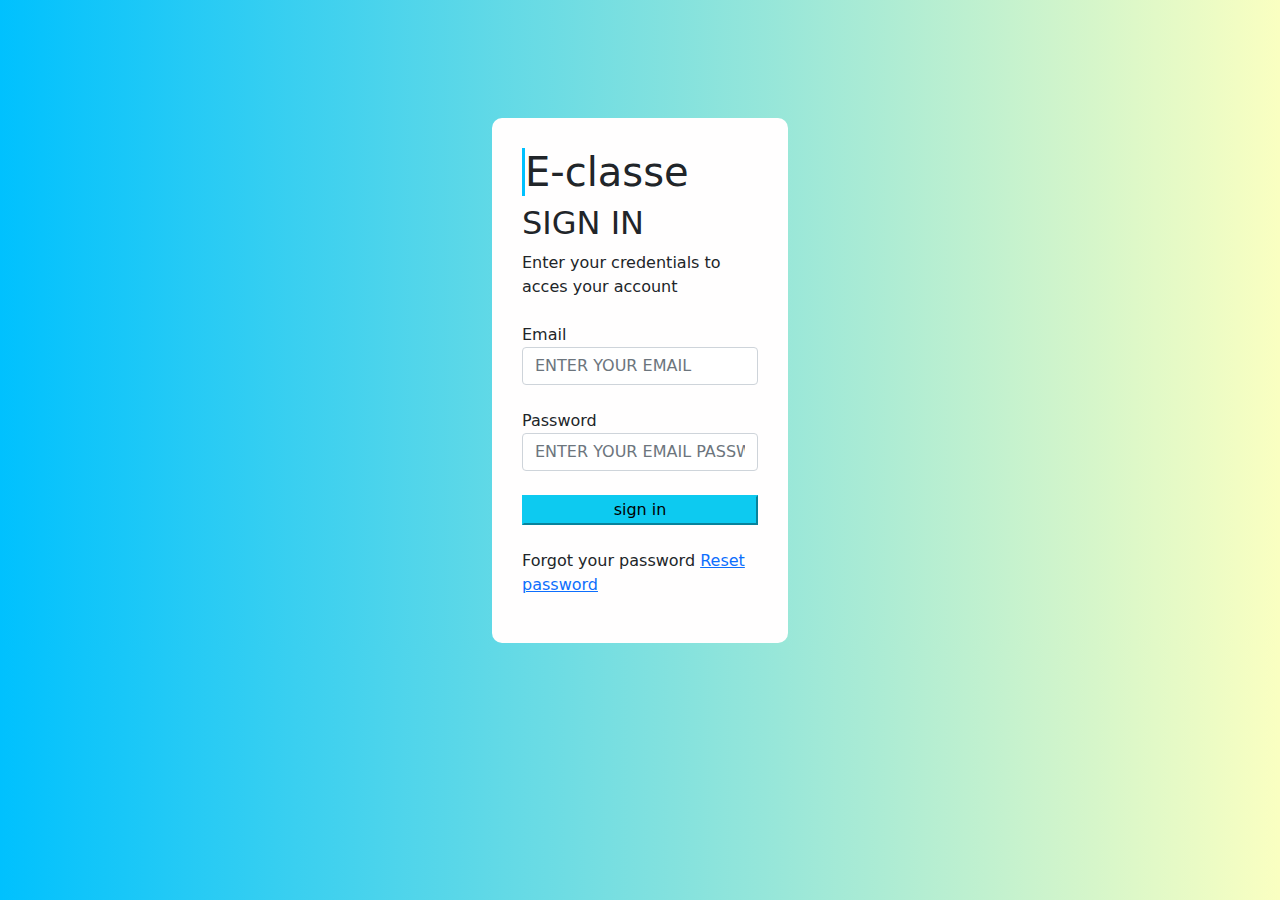
<file: index.html>
<!DOCTYPE html>
<html lang="en">
<head>
    <meta charset="UTF-8">
    <meta http-equiv="X-UA-Compatible" content="IE=edge">
    <meta name="viewport" content="width=device-width, initial-scale=1.0">
    <title>login</title>
    <link href="css/bootstrap.min.css" rel="stylesheet" >
    <link rel="stylesheet" href="css/style.css">

</head>
<body >
    <main>
        <div  class="container-fluid">
         <div class="row justify-content-center ">
             <div class="col-12 col-sm-12 col-md-6 col-lg-3">
                    <form class="from-container">
                        <div class="form-group"> 
                                    
                            <div class="mb-4">
                                <h1>E-classe</h1>
                                <div  class="justify-content-centre">
                                    <h2 >SIGN IN</h2>
                                    <p>Enter your credentials to acces your account</p>
                                </div>
                            </div>    
                            <div class="mb-4">
                                <label>Email </label>
                                <input type="email" class="form-control" placeholder="ENTER YOUR EMAIL" >
                            
                            </div>
                                <div class="mb-4">
                                <label>Password</label>
                                <input type="password" class="form-control" placeholder="ENTER YOUR EMAIL PASSWORD">
                            </div>
                            <div class="mb-4">
                                <button  type="button" onclick="window.location.href='liste.html'" class="btn-info  " style=" width: 100%;" >
                                    sign in
                                </button>
                            
                            </div>
                            <div class="mb-3">
                                <label>Forgot your password <a href="#"> Reset password</a></label>

                            </div>                               
                        </div>
                    </form>     
              </div>
          </div>     
            
        </div>
    </main>
 </body>
</html>
</file>
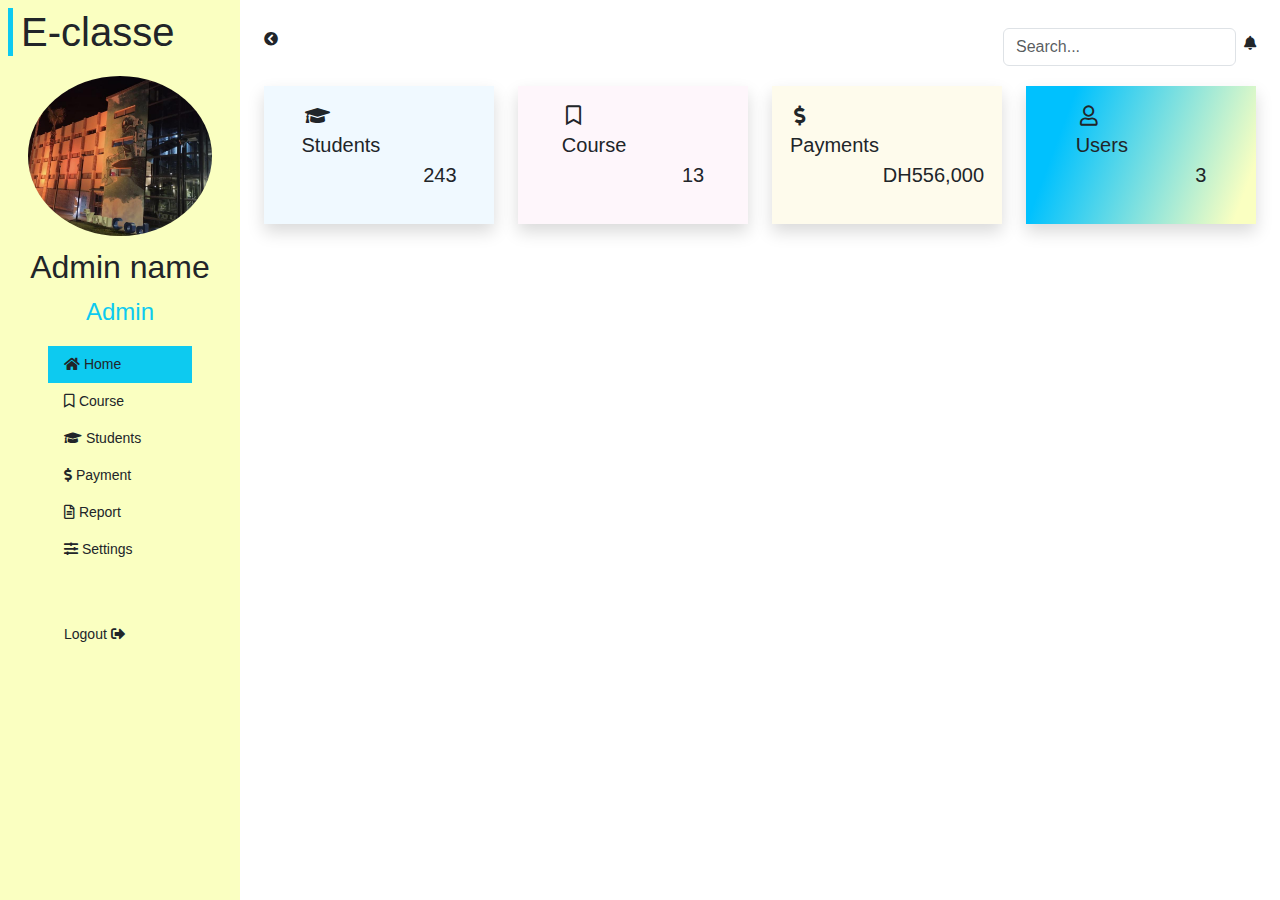
<file: liste.html>
<!DOCTYPE html>
<html lang="en">

<head>
    <meta charset="UTF-8" />
    <meta name="viewport" content="width=device-width, initial-scale=1.0" />
    <link href="https://cdn.jsdelivr.net/npm/bootstrap@5.0.0-beta3/dist/css/bootstrap.min.css" rel="stylesheet" />
    <link rel="stylesheet" href="https://cdnjs.cloudflare.com/ajax/libs/font-awesome/5.15.3/css/all.min.css" />
    <link rel="stylesheet" href="css/dashboord.css" >
    <title>home</title>
</head>


<body>
   <main>
    <div class="d-flex bg-white" id="dashboard">
        
                <div class="bg" id="sidebar-dashboard">
                
        <div class="m-2 dark-text fs-4 fw-bold border-start border-5 border-info px-2">
            <h1> E-classe </h1>
        </div>
        <div class="list-group ">
            <img src="img/profile.jpg" alt="profile picture"
                class=" profile img-fluid rounded-circle mx-auto d-block my-2 p-1" style="width:80% ; ">
            <div class="text-center ">
                <h2> Admin name </h2>
                <span class=" text-info fs-4">Admin</span>
            </div>

            
            <a href="liste.html" class="list-group-item mx-5 border-0  bg-info mt-3 ">
                <i class="fas fa-home"></i> Home</a>
            <a href="#" class="list-group-item mx-5 border-0 bg-transparent ">
                <i class="far fa-bookmark"></i> Course </a>
            <a href="student.html" class="list-group-item mx-5 border-0 bg-transparent rounded-3  ">
                <i class="fas fa-graduation-cap"></i> Students</a>
            <a href="payement.html" class="list-group-item mx-5 border-0 bg-transparent ">
                <i class="fas fa-dollar-sign "></i> Payment </a>
            <a href="#" class="list-group-item mx-5 border-0 bg-transparent ">
                <i class="far fa-file-alt"></i> Report </a>
            <a href="#" class="list-group-item mx-5 border-0 bg-transparent ">
                <i class="fas fa-sliders-h"></i> Settings</a>
            <a href="index.html" class="list-group-item mx-5 border-0 bg-transparent  mt-5 mb-2 ">
                Logout <i class="fas fa-sign-out-alt"></i> </a>
            </div>

        </div>
      

       
        <div class ="bg-white" id="page-content-dashboard">
            <div class=" py-2">   
                <nav class="navbar navbar-expand-lg navbar-light  py-1 px-4">
                    <div class="d-flex align-items-center">
                        <i class="fas fa-chevron-circle-left me-3" id="menu-toggle"></i>
                    </div>
                    <button class="navbar-toggler" type="button" data-bs-toggle="collapse" data-bs-target="#navbarToggler"
                        aria-controls="navbarToggler" aria-expanded="false" aria-label="Toggle navigation">
                        <span class="navbar-toggler-icon"></span>
      
                    </button>
                    <div class="collapse navbar-collapse" id="navbarToggler">
                        <div class="navbar-nav ms-auto">
                            <div class="nav-item dropdown">
                                <form class="d-flex  justify-content-end mt-3 ">
                                    <input class="form-control me-2 " type="search" placeholder="Search..."
                                        aria-label="Search">
                                    <i class="fas fa-bell  mt-2 ml-2"></i>
                                </form>
                            </div>
                        </div>
                    </div>
                </nav>
            </div>
            <div class="container-fluid px-4">
                <div class="row my-2 d-flex justify-content-center">
                    <div class="col-lg-3 col-md-5 mb-4 ">
                        <div class="p-3 shadow d-flex justify-content-around align-items-center  " style="background: #F0F9FF;">
                            <div>
                                <i class="fas fa-graduation-cap fs-5  p-1"></i>

                                <p class="fs-5 mb-5 Secondary-text">Students</p>
                            </div>
                            <h3 class="fs-5 mt-5">243</h3>
                        </div>
                    </div>

                    <div class="col-lg-3  col-md-5  mb-4 ">
                        <div class="p-3  shadow d-flex justify-content-around align-items-center" style="background: #FEF6FB;">
                            <div>
                                <i class="far fa-bookmark fs-5 p-1"></i>

                                <p class="fs-5 mb-5 Secondary-text">Course</p>
                            </div>
                            <h3 class="fs-5 mt-5">13</h3>
                        </div>
                    </div>

                    <div class=" col-lg-3  col-md-5  mb-4" >
                        <div class="p-3  shadow d-flex justify-content-around align-items-center" style="background: #FEFBEC;">
                            <div>
                                <i class="fas fa-dollar-sign fs-5  p-1"></i>

                                <p class="fs-5 mb-5 Secondary-text">Payments</p>
                            </div>
                            <h3 class="fs-5 mt-5">DH556,000</h3>
                        </div>
                    </div>

                    <div class="col-lg-3 col-md-5  mb-4">
                        <div class="p-3  shadow d-flex justify-content-around align-items-center" style="background: linear-gradient(110.42deg, #00C1FE 18.27%, #FAFFC1 91.84%)">
                            <div>
                                <i class="far fa-user fs-5  p-1"></i>

                                <p class="fs-5 mb-5 ">Users</p>
                            </div>
                            <h3 class="fs-5 mt-5">3</h3>
                        </div>
                    </div>
                </div>


            </div>
      
        </div>
     
    </div>

 

    <script src="https://cdn.jsdelivr.net/npm/bootstrap@5.0.0-beta3/dist/js/bootstrap.bundle.min.js"></script>
    <script>
        var el = document.getElementById("dashboard");
        var toggleButton = document.getElementById("menu-toggle");

        toggleButton.onclick = function () {
            el.classList.toggle("toggled");
        };
    </script>
  </main>   
</body>

</html>
</file>
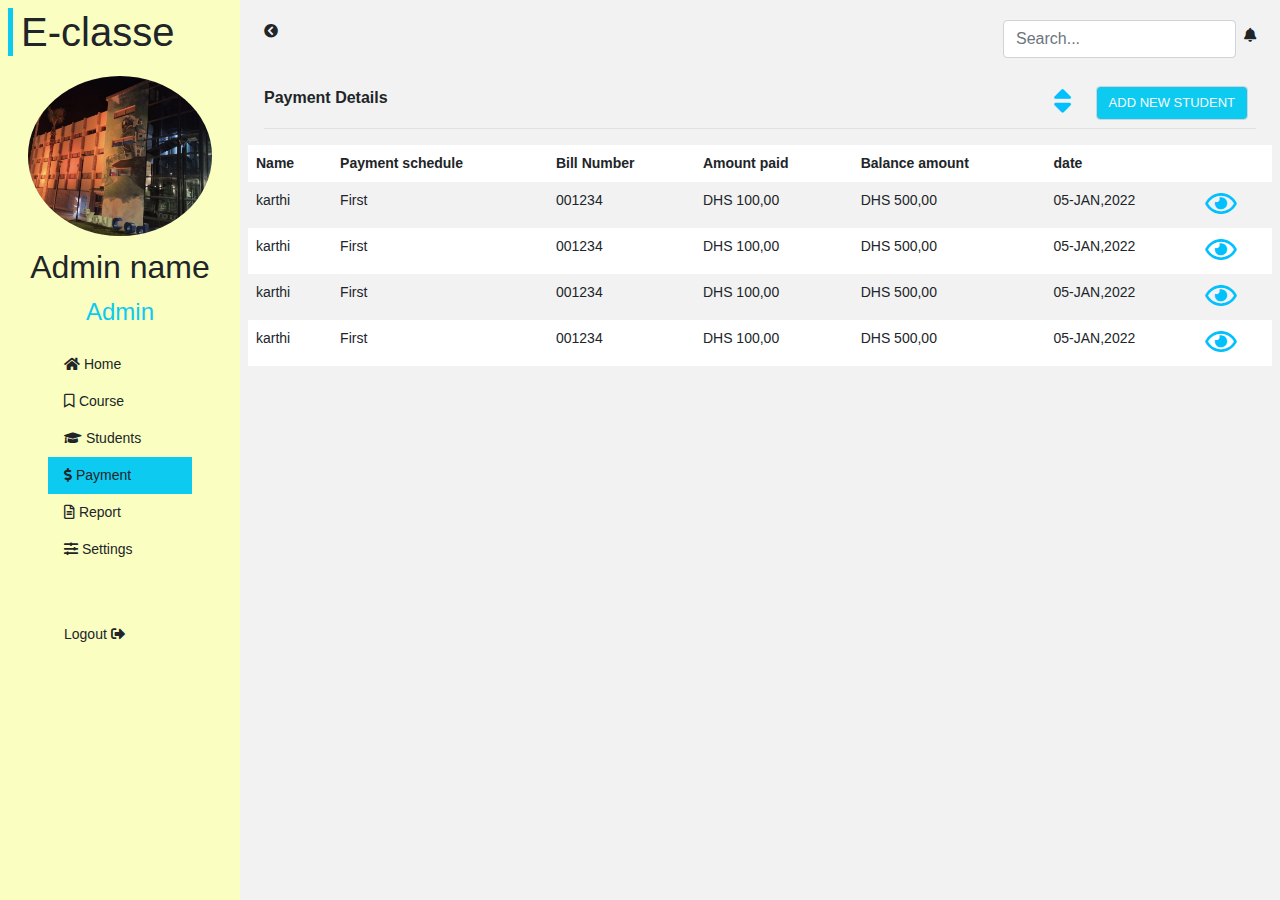
<file: payement.html>
<!DOCTYPE html>
<html lang="fr">
<head>
    <meta charset="UTF-8">
    <meta http-equiv="X-UA-Compatible" content="IE=edge">
    <meta name="viewport" content="width=device-width, initial-scale=1.0">
    <title>pay</title>
    <link href="css/bootstrap.min.css" rel="stylesheet" >
    <link  href="css/dashboord.css" rel="stylesheet">
    <link rel="stylesheet" href="https://cdnjs.cloudflare.com/ajax/libs/font-awesome/5.15.3/css/all.min.css" />



</head>

    <body class="row">
     
    <main>
        <div class="d-flex" id="dashboard">
        <div class="bg" id="sidebar-dashboard">
          
              
            <div class="m-2 dark-text fs-4 fw-bold border-start border-5 border-info px-2">
              <h1> E-classe </h1>
           </div>
            <div class="list-group ">
              <img src="img/profile.jpg" alt="profile picture"
                  class=" profile img-fluid rounded-circle mx-auto d-block my-2 p-1" style="width:80% ;">
              <div class="text-center ">
                  <h2> Admin name </h2>
                  <span class=" text-info fs-4">Admin</span>
              </div>
              
                <a href="liste.html" class="list-group-item mx-5 border-0  bg-transparent mt-3">
                    <i class="fas fa-home"></i> Home</a>
                <a href="#" class="list-group-item mx-5 border-0 bg-transparent ">
                    <i class="far fa-bookmark"></i> Course </a>
                <a href="student.html" class="list-group-item mx-5 border-0 bg-transparent rounded-3">
                    <i class="fas fa-graduation-cap"></i> Students</a>
                <a href="payement.html" class="list-group-item mx-5 border-0 bg-info ">
                    <i class="fas fa-dollar-sign "></i> Payment </a>
                <a href="#" class="list-group-item mx-5 border-0 bg-transparent ">
                    <i class="far fa-file-alt"></i> Report </a>
                <a href="#" class="list-group-item mx-5 border-0 bg-transparent ">
                    <i class="fas fa-sliders-h"></i> Settings</a>
                <a href="index.html" class="list-group-item mx-5 border-0 bg-transparent  mt-5 mb-2 ">
                    Logout <i class="fas fa-sign-out-alt"></i> </a>
              </div>
    
        
            
        </div>

      

        <div id="page-content-dashboard">
          
          <div class="py-0">
            <nav class="navbar navbar-expand-lg navbar-light  py-1 px-4">
              <div class="d-flex align-items-center">
                  <i class="fas fa-chevron-circle-left  me-3" id="menu-toggle"></i>
              </div>
              <button class="navbar-toggler" type="button" data-bs-toggle="collapse" data-bs-target="#navbarToggler"
                  aria-controls="navbarToggler" aria-expanded="false" aria-label="Toggle navigation">
                  <span class="navbar-toggler-icon"></span>

              </button>
              <div class="collapse navbar-collapse" id="navbarToggler">
                  <div class="navbar-nav ms-auto">
                      <div class="nav-item dropdown">
                          <form class="d-flex  justify-content-end mt-3 ">
                              <input class="form-control me-2 " type="search" placeholder="Search..."
                                  aria-label="Search">
                              <i class="fas fa-bell  mt-2 ml-2"></i>
                          </form>
                      </div>
                  </div>
              </div>
          </nav>
                    
          </div>

            <div class=" px-2 ">
                <div class="p-3 ">
                    <div class="d-flex justify-content-between border-bottom">
                      
                      <span class="fs-6 fw-bold text-dark my-2 ">Payment Details</span>
                
                            
                                <form class="d-flex my-2 ">
                                  <i class="fas fa-sort mx-4 " style="font-size:30px;color:#00C1FE ;" ></i>
                                    <button class="form-control me-2 bg-info text-light " style="font-size: small;">ADD NEW STUDENT </button>
                                  
                                  </form>
                    </div>
                </div>
              <div class=" table-responsive-sm table-responsive-md">
                <table class="table table-striped  table-borderless table-hover bg-white">
                    <thead>
                        <tr class="bg_table text-table">
              
                          <th>Name</th>
                          <th class="text-nowrap">Payment schedule</th>
                          <th class="text-nowrap">Bill Number</th>
                          <th class="text-nowrap"> Amount paid</th>
                          <th class="text-nowrap">Balance amount</th>
                          <th>date</th>
                          <th></th>
          
                        
                        </tr>
                      </thead>
                      <tbody>
                    
                        <tr>
                     
                          <td>karthi</td>
                          <td>First</td>
                          <td>001234</td>
                          <td>DHS 100,00</td>
                          <td>DHS 500,00</td>
                          <td class="text-nowrap">05-JAN,2022</td>
                          <td ><i class="far fa-eye" style="font-size:28px;color:#00C1FE"></i></td>
                         
                        </tr>
                        <tr>
                         
                            <td>karthi</td>
                            <td>First</td>
                            <td>001234</td>
                            <td>DHS 100,00</td>
                            <td>DHS 500,00</td>
                            <td>05-JAN,2022</td>
                            <td  ><i class="far fa-eye" style="font-size:28px;color:#00C1FE"></i></td>
                          </tr>
                          <tr>
                         
                            <td>karthi</td>
                            <td>First</td>
                            <td>001234</td>
                            <td>DHS 100,00</td>
                            <td>DHS 500,00</td>
                            <td>05-JAN,2022</td>
                            <td><i class="far fa-eye" style="font-size:28px;color:#00C1FE"></i></td>
                          </tr>
                          <tr>
                         
                            <td>karthi</td>
                            <td>First</td>
                            <td>001234</td>
                            <td>DHS 100,00</td>
                            <td>DHS 500,00</td>
                            <td>05-JAN,2022</td>
                            <td><i class="far fa-eye" style="font-size:28px;color:#00C1FE"></i></td>
                          </tr>
    
                      


                    </tbody>
                </table>
            </div>
    </div>  
    </div>    
    </div>  
   
      <script src="js/bootstrap.bundle.min.js" ></script>
      <script>
        var el = document.getElementById("dashboard");
        var toggleButton = document.getElementById("menu-toggle");

        toggleButton.onclick = function () {
            el.classList.toggle("toggled");
        };
    </script>
   </main> 
</body>
</html>
</file>
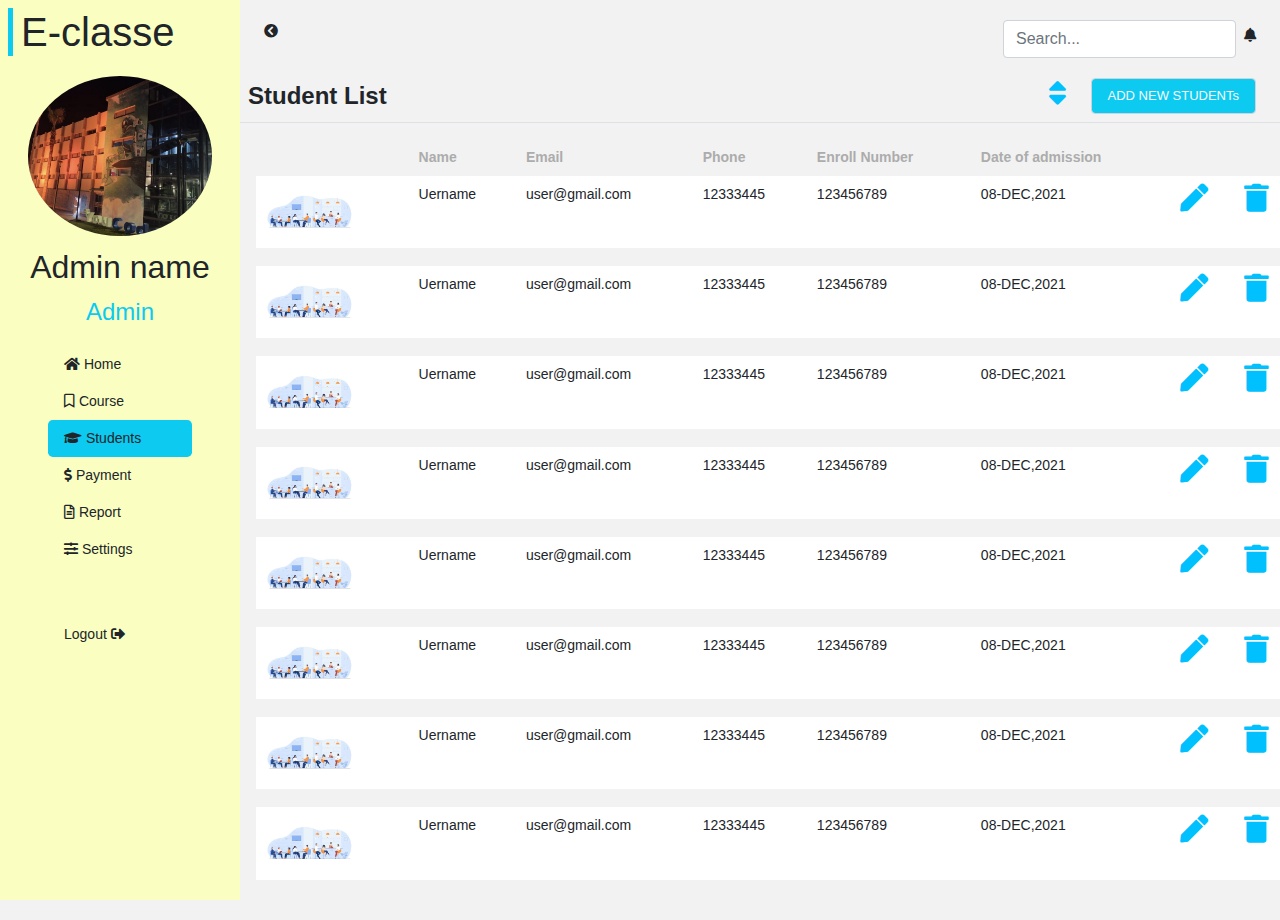
<file: student.html>
<!DOCTYPE html>
<html lang="en">
<head>
    <meta charset="UTF-8">
    <meta http-equiv="X-UA-Compatible" content="IE=edge">
    <meta name="viewport" content="width=device-width, initial-scale=1.0">
    <title>student</title>
    <link href="css/bootstrap.min.css" rel="stylesheet" >

    <link  href="css/dashboord.css" rel="stylesheet">
    <link rel="stylesheet" href="https://cdnjs.cloudflare.com/ajax/libs/font-awesome/5.15.3/css/all.min.css" />



</head>
<body class="row">
  <main>
    <div class="d-flex font-weight-400" id="dashboard">

      <div class="bg" id="sidebar-dashboard">
              
        <div class="m-2 dark-text fs-4 fw-bold border-start border-5 border-info px-2">
          <h1> E-classe </h1>
       </div>
        <div class="list-group ">
          <img src="img/profile.jpg" alt="profile picture"
              class=" profile img-fluid rounded-circle mx-auto d-block my-2 p-1" style="width:80% ;">
          <div class="text-center ">
              <h2> Admin name </h2>
              <span class=" text-info fs-4">Admin</span>
          </div>
          
            <a href="liste.html" class="list-group-item mx-5 border-0  bg-transparent mt-3  ">
                <i class="fas fa-home"></i> Home</a>
            <a href="#" class="list-group-item mx-5 border-0 bg-transparent ">
                <i class="far fa-bookmark"></i> Course </a>
            <a href="student.html" class="list-group-item mx-5 border-0 bg-info rounded-3  ">
                <i class="fas fa-graduation-cap"></i> Students</a>
            <a href="payement.html" class="list-group-item mx-5 border-0 bg-transparent ">
                <i class="fas fa-dollar-sign "></i> Payment </a>
            <a href="#" class="list-group-item mx-5 border-0 bg-transparent ">
                <i class="far fa-file-alt"></i> Report </a>
            <a href="#" class="list-group-item mx-5 border-0 bg-transparent ">
                <i class="fas fa-sliders-h"></i> Settings</a>
            <a href="index.html" class="list-group-item mx-5 border-0 bg-transparent  mt-5 mb-2 ">
                Logout <i class="fas fa-sign-out-alt"></i> </a>
          </div>

    
        </div>
    
     <div id="page-content-dashboard">

    
      <div class=" py-0  ">
      
        <nav class="navbar navbar-expand-lg navbar-light  py-1 px-4">
          <div class="d-flex align-items-center">
              <i class="fas fa-chevron-circle-left  me-3" id="menu-toggle"></i>
          </div>
          <button class="navbar-toggler" type="button" data-bs-toggle="collapse" data-bs-target="#navbarToggler"
              aria-controls="navbarToggler" aria-expanded="false" aria-label="Toggle navigation">
              <span class="navbar-toggler-icon"></span>

          </button>
          <div class="collapse navbar-collapse" id="navbarToggler">
              <div class="navbar-nav ms-auto">
                  <div class="nav-item dropdown">
                      <form class="d-flex  justify-content-end mt-3 ">
                          <input class="form-control me-2 " type="search" placeholder="Search..."
                              aria-label="Search">
                          <i class="fas fa-bell  mt-2 ml-2"></i>
                      </form>
                  </div>
              </div>
          </div>
      </nav>
                
      </div>
        
      <div class=" py-2">
            <div >
             <div class="d-flex justify-content-between border-bottom ">   
              <span class="fs-4 fw-bold text-dark my-2 mx-2">Student List</span>
                <form class="d-flex my-2 px-3 ">
                  <i class="fas fa-sort mx-4 " style="font-size:30px;color:#00C1FE ;" ></i>
                  <button class="form-control me-2 bg-info text-light px-3" style="font-size: small;">ADD NEW STUDENTs</button>
                </form>
                            
              </div>
            </div>
            <div class=" table-responsive-sm table-responsive-md py-3">
              <table class="table bg-white table-borderless table-hover mx-3 ">
                <thead>
                  <tr class="bg_table text-table "  style="background: #e5e5e57e;color: #ACACAC;">
                    <th></th>
                    <th >Name</th>
                    <th >Email</th>
                    <th >Phone</th>
                    <th class="text-nowrap">Enroll Number</th>
                    <th class="text-nowrap">Date of admission</th>
                    <th></th>
                    <th></th>
      
                  </tr>
                </thead>
                <tbody class="fw-400">     
                      <tr >
                      <th><img src="img/86bc08c6e40f8d41ee54bd655ffbc696.jpg" alt="p" style="WIDTH: 10vh;"></th>
                      <td>Uername</td>
                      <td>user@gmail.com</td>
                      <td>12333445</td>
                      <td>123456789</td>
                      <td >08-DEC,2021</td>
                      <td  ><i class="fas fa-pen  " style="font-size:28px;color:#00C1FE ;"></i></td>
                      <td ><i class="fas fa-trash "  style="font-size:28px;color:#00C1FE ;"></i></td>
                    </tr>
                    <tr style="border-top: solid 18px #e5e5e57e;">
                      <th><img src="img/86bc08c6e40f8d41ee54bd655ffbc696.jpg" alt="p" style="WIDTH: 10vh;"></th>
                      <td>Uername</td>
                      <td>user@gmail.com</td>
                      <td>12333445</td>
                      <td>123456789</td>
                      <td>08-DEC,2021</td>
                      <td  ><i class="fas fa-pen  " style="font-size:28px;color:#00C1FE ;"></i></td>
                      <td ><i class="fas fa-trash "  style="font-size:28px;color:#00C1FE ;"></i></td>
                    </tr>
                    <tr style="border-top: solid 18px #e5e5e57e;">
                      <th><img src="img/86bc08c6e40f8d41ee54bd655ffbc696.jpg" alt="p" style="WIDTH: 10vh;"></th>
                      <td>Uername</td>
                      <td>user@gmail.com</td>
                      <td>12333445</td>
                      <td>123456789</td>
                      <td>08-DEC,2021</td>
                      <td  ><i class="fas fa-pen  " style="font-size:28px;color:#00C1FE ;"></i></td>
                      <td ><i class="fas fa-trash "  style="font-size:28px;color:#00C1FE ;"></i></td>
                    </tr>
                    <tr style="border-top: solid 18px #e5e5e57e;">
                      <th><img src="img/86bc08c6e40f8d41ee54bd655ffbc696.jpg" alt="p" style="WIDTH: 10vh;"></th>
                      <td>Uername</td>
                      <td>user@gmail.com</td>
                      <td>12333445</td>
                      <td>123456789</td>
                      <td>08-DEC,2021</td>
                      <td  ><i class="fas fa-pen  " style="font-size:28px;color:#00C1FE ;"></i></td>
                      <td ><i class="fas fa-trash "  style="font-size:28px;color:#00C1FE ;"></i></td>
                    </tr>
                    <tr style="border-top: solid 18px #e5e5e57e;">
                      <th><img src="img/86bc08c6e40f8d41ee54bd655ffbc696.jpg" alt="p" style="WIDTH: 10vh;"></th>
                      <td>Uername</td>
                      <td>user@gmail.com</td>
                      <td>12333445</td>
                      <td>123456789</td>
                      <td>08-DEC,2021</td>
                      <td  ><i class="fas fa-pen  " style="font-size:28px;color:#00C1FE ;"></i></td>
                      <td ><i class="fas fa-trash "  style="font-size:28px;color:#00C1FE ;"></i></td>
                    </tr>
                    <tr style="border-top: solid 18px #e5e5e57e;">
                      <th><img src="img/86bc08c6e40f8d41ee54bd655ffbc696.jpg" alt="p" style="WIDTH: 10vh;"></th>
                      <td>Uername</td>
                      <td>user@gmail.com</td>
                      <td>12333445</td>
                      <td>123456789</td>
                      <td>08-DEC,2021</td>
                      <td  ><i class="fas fa-pen  " style="font-size:28px;color:#00C1FE ;"></i></td>
                      <td ><i class="fas fa-trash "  style="font-size:28px;color:#00C1FE ;"></i></td>
                    </tr>
                    <tr style="border-top: solid 18px #e5e5e57e;">
                      <th><img src="img/86bc08c6e40f8d41ee54bd655ffbc696.jpg" alt="p" style="WIDTH: 10vh;"></th>
                      <td>Uername</td>
                      <td>user@gmail.com</td>
                      <td>12333445</td>
                      <td>123456789</td>
                      <td>08-DEC,2021</td>
                      <td  ><i class="fas fa-pen  " style="font-size:28px;color:#00C1FE ;"></i></td>
                      <td ><i class="fas fa-trash "  style="font-size:28px;color:#00C1FE ;"></i></td>
                    </tr>
                    <tr style="border-top: solid 18px #e5e5e57e;">
                      <th><img src="img/86bc08c6e40f8d41ee54bd655ffbc696.jpg" alt="p" style="WIDTH: 10vh;"></th>
                      <td>Uername</td>
                      <td>user@gmail.com</td>
                      <td>12333445</td>
                      <td>123456789</td>
                      <td>08-DEC,2021</td>
                      <td  ><i class="fas fa-pen  " style="font-size:28px;color:#00C1FE ;"></i></td>
                      <td ><i class="fas fa-trash "  style="font-size:28px;color:#00C1FE ;"></i></td>
                    </tr>
                
                  
                </tbody>
              </table>
            </div> 
         </div>      
        </div> 
      </div>  
   </main> 
    
    <script src="js/bootstrap.bundle.min.js" ></script>
   
    <script>
      var el = document.getElementById("dashboard");
      var toggleButton = document.getElementById("menu-toggle");
  
      toggleButton.onclick = function () {
          el.classList.toggle("toggled");
      };
   </script>
 
</body>

</html>
</file>
<file: css/style.css>
body{
margin: 0;
padding: 0;
box-sizing: border-box;
background: linear-gradient(to right, #00C1FE, #FAFFC1  )  !important;
background-size: cover;
background-repeat: no-repeat;
}

.from-container{
   
    background: rgb(255, 254, 254);
    margin-top: 40%;
    padding: 30px;
    border-radius: 10PX;
    box-shadow: 0px 0px 0px 0px #000;
}
H1{
    border-left: solid 3px #00C1FE;
}
</file>
<file: css/dashboord.css>
body{
  margin: 0;
padding: 0;
box-sizing: border-box;
background: #e5e5e57e;
background-size: cover;
background-repeat: no-repeat;
overflow-x: hidden;
font-size: 14px;
font-family: 'Montserrat', sans-serif!important;
}
.bg {
  background:  #FAFFC1;
  height: 100vh;
  
}
#sidebar-dashboard {
 min-height: 100%;
 margin-left: -240px;

}

.list-group a:hover{
    background: #00C1FE!important ;
}  
#sidebar-dashboard .list-group {
   width: 240px;
 }
#page-content-dashboard {
   min-width: 100%;
 }
 #dashboard.toggled #sidebar-dashboard {
   margin-left: 0;
 }
 #menu-toggle {
   cursor: pointer;
 }
 

 .py-2 form button span{
  font-size: 20%;
}


 @media (min-width: 768px) {
   #sidebar-dashboard {
     margin-left: 0;
   }
   .py-2 form button span{
    font-size: 100%;
  }
 
   #page-content-dashboard {
     min-width: 0;
     width: 100%;
   }
 
   #dashboard.toggled #sidebar-dashboard {
     margin-left: -240px;
   }
 }
</file>
